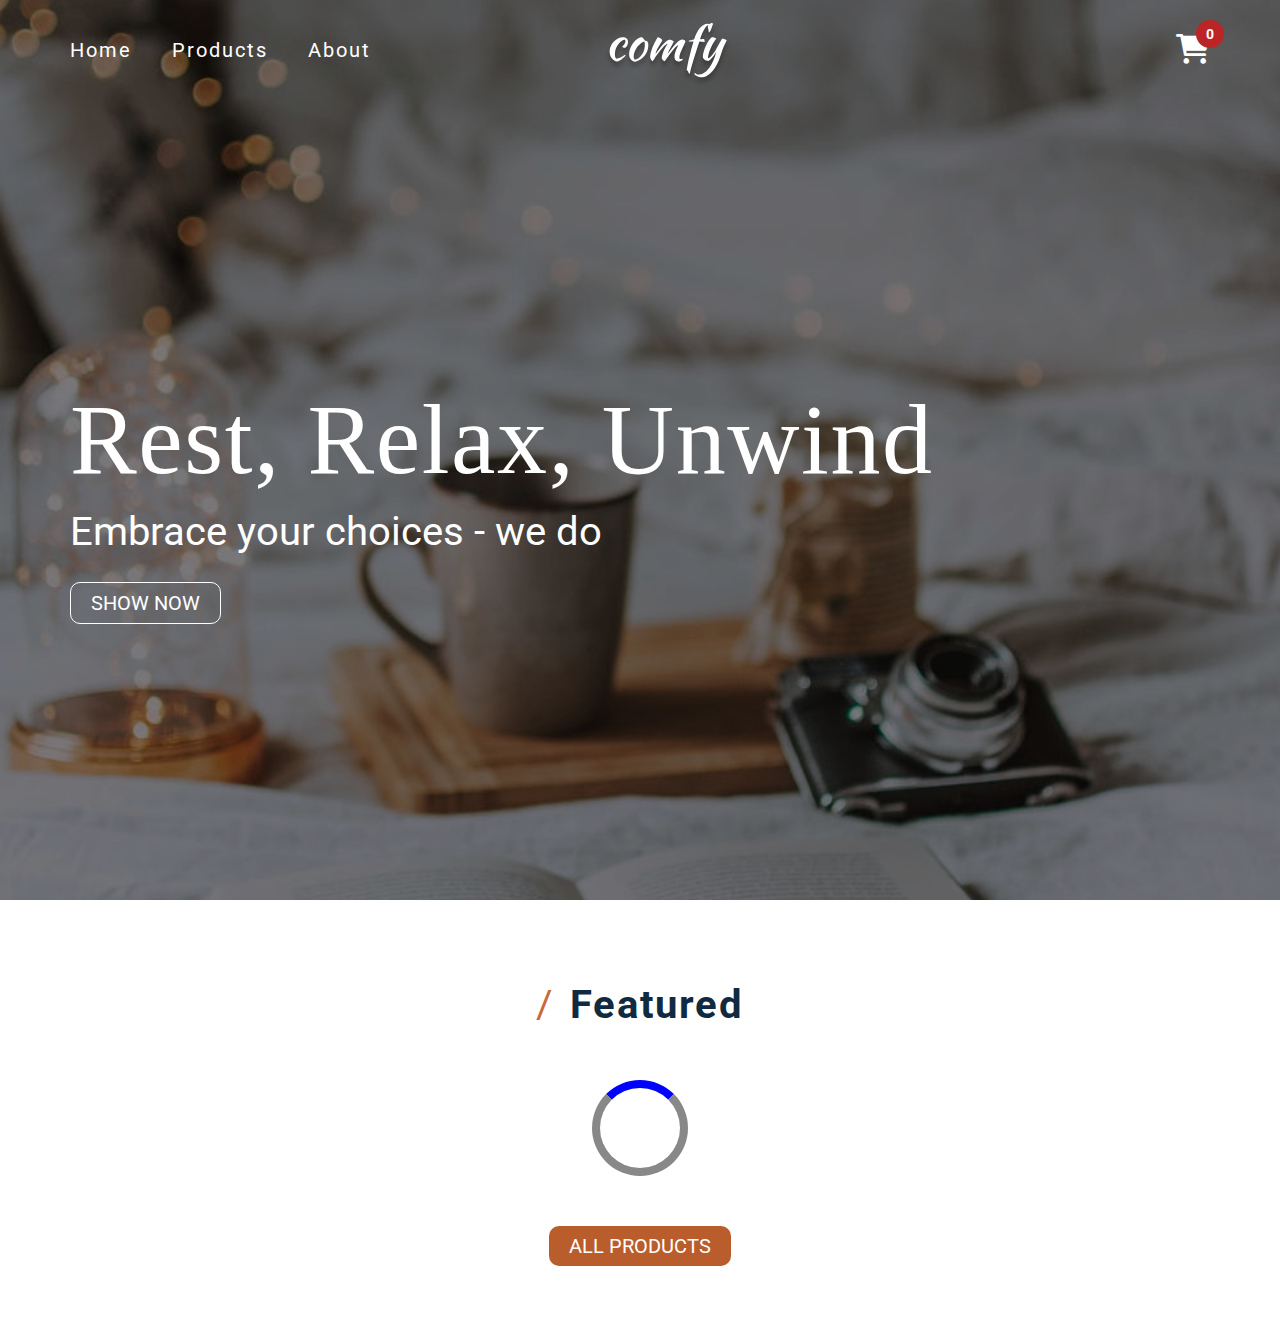
<file: index.html>
<!DOCTYPE html>
<html lang="en">
<head>
    <meta charset="UTF-8">
    <meta http-equiv="X-UA-Compatible" content="IE=edge">
    <meta name="viewport" content="width=device-width, initial-scale=1.0">
    <title>khaled</title>
    <link rel="stylesheet" href="/normal.css">
    <link rel="stylesheet" href="/main.css">
    <link rel="preconnect" href="https://fonts.googleapis.com">
    <link rel="preconnect" href="https://fonts.gstatic.com" crossorigin>
    <link href="https://fonts.googleapis.com/css2?family=Cairo:wght@200;300;500;600;700&family=Open+Sans:ital,wght@0,300;0,400;0,700;1,300;1,500;1,600&family=Roboto:ital,wght@0,100;0,300;0,400;0,500;1,100&display=swap" rel="stylesheet">
    <link rel="stylesheet" href="/all.min.css">
</head>
<body>
  <div class="main-section">
    <div class="overlay"></div>
    <div class="container">
      <nav>
        <div class="burger">
          <i class="fa-solid fa-bars"></i>
        </div>
        <div class="overlay-po"></div>
        <ul class="links">
          <i class="fa-solid fa-xmark " id="nav-close"></i>
          <li><a href="/index.html">Home</a></li>
          <li><a href="/allProductes.html">Products</a></li>
          <li><a href="/about.html">About</a></li>
        </ul>
        <div class="log">
          <img src="/img/logo-white.svg" alt="">
        </div>
        <div class="cart">
          <div class="car">
            <span class="count">0</span>
            <i  class="cart-btn fa-solid fa-cart-shopping"></i>
          </div>
        </div>
      </nav>
      <div class="hero">
        <h1>Rest, Relax, Unwind</h1>
        <p>Embrace your choices - we do</p>
        <a href="/allProductes.html">SHOW NOW</a>
      </div>
    </div>
  </div>
  <div class="featured">
    <div class="container">
      <h1><span>/</span>Featured</h1>
    <div class="feat-holder">
      
    </div>
    <a class="last-btn" href="/allProductes.html">ALL PRODUCTS</a>
    </div>
  </div>
  <div class="slid-overlay"></div>
  <div class="slid">
    <div class="heder">
      <i class="close-slid fa-solid fa-xmark"></i>
        <h2>Your Bag</h2>
    </div>
    <div class="holder">
        <!-- <div class="box">
            <div class="left-side">
                <img src="/img/cf460909.jfif" alt="">
            </div>
            <div class="midel-side">
                <p>High-Back Bench</p>
                <p>$9.99</p>
                <p class="remove">remove</p>
            </div>
            <div class="right-side">
                <i class="fa-solid fa-arrow-up"></i>
                <span class="pice">0</span>
                <i class="fa-solid fa-arrow-down"></i>
            </div>
        </div> -->
    </div>
    <div class="footer">
        <p>Total : $ <span class="tootle-amount">0</span></p>
        <button>CHECKOUT</button>
    </div>
  </div>
<script type="module" src="main.js" ></script>
</body>
</html>
</file>
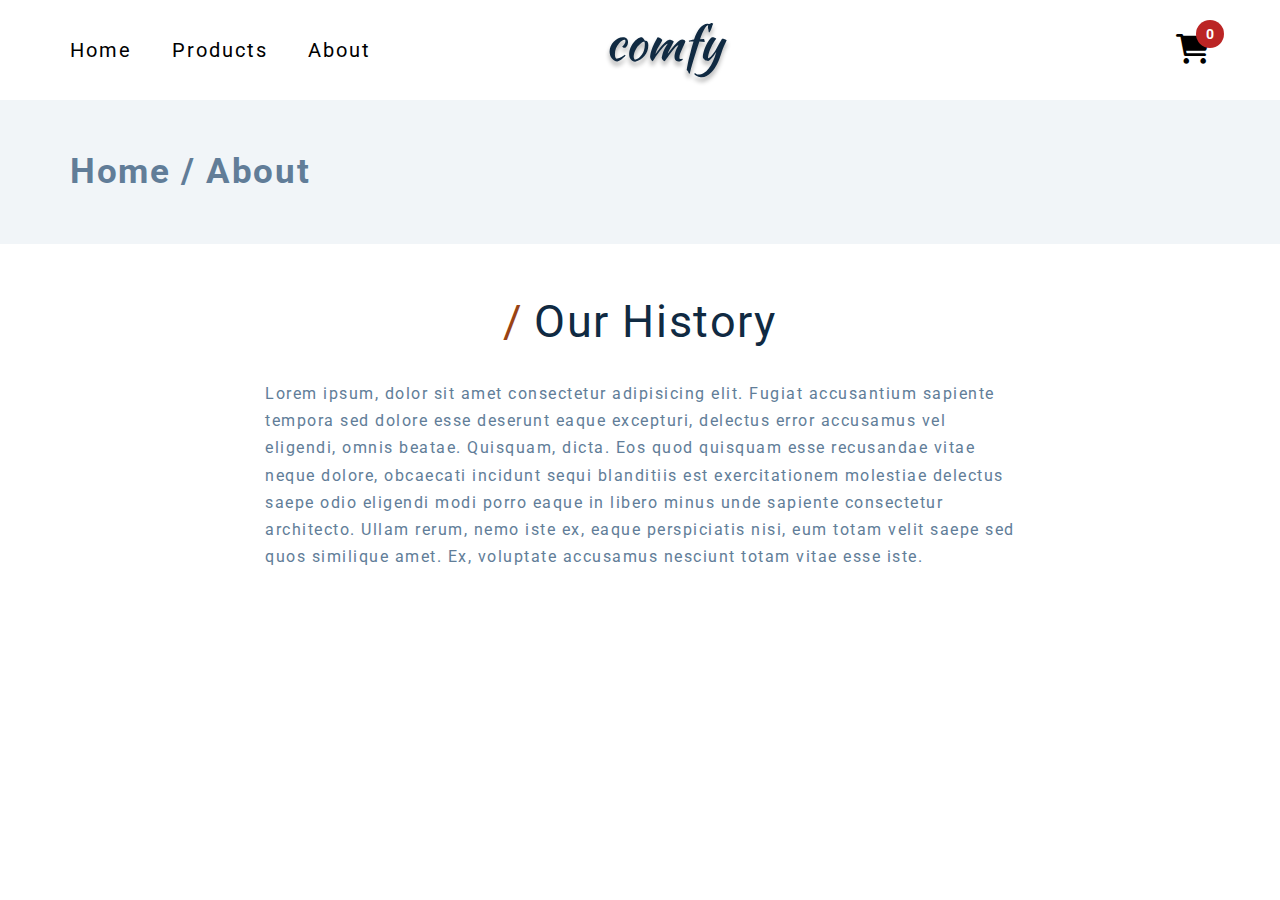
<file: about.html>
<!DOCTYPE html>
<html lang="en">
<head>
    <meta charset="UTF-8">
    <meta http-equiv="X-UA-Compatible" content="IE=edge">
    <meta name="viewport" content="width=device-width, initial-scale=1.0">
    <title>khaled</title>
    <link rel="stylesheet" href="/normal.css">
    <link rel="stylesheet" href="/main.css">
    <link rel="preconnect" href="https://fonts.googleapis.com">
    <link rel="preconnect" href="https://fonts.gstatic.com" crossorigin>
    <link href="https://fonts.googleapis.com/css2?family=Cairo:wght@200;300;500;600;700&family=Open+Sans:ital,wght@0,300;0,400;0,700;1,300;1,500;1,600&family=Roboto:ital,wght@0,100;0,300;0,400;0,500;1,100&display=swap" rel="stylesheet">
    <link rel="stylesheet" href="/all.min.css">
</head>
<body>
  <div class="main-section sec-section">
    <div class="overlay"></div>
    <div class="container">
      <nav class="nav-sec-section">
        <div class="burger">
          <i class="fa-solid fa-bars"></i>
        </div>
        <div class="overlay-po"></div>
        <ul class="links">
          <i class="fa-solid fa-xmark " id="nav-close"></i>
          <li><a href="/index.html">Home</a></li>
          <li><a href="/allProductes.html">Products</a></li>
          <li><a href="">About</a></li>
        </ul>
        <div class="log">
          <img src="/img/logo-black.svg" alt="">
        </div>
        <div class="cart">
          <div class="car">
            <span class="count">0</span>
            <i  class="cart-btn fa-solid fa-cart-shopping"></i>
          </div>
        </div>
      </nav>
      
  </div>
  </div>
  <div class="heder-prod">
    <div class="container">
      <h1 class="prodct-big-title" >
        Home / About
    </h1>
    </div>
  </div>
  <div class="about">
    <h1><span>/</span>Our History</h1>
    <p>Lorem ipsum, dolor sit amet consectetur adipisicing elit. Fugiat accusantium sapiente tempora sed dolore esse deserunt eaque excepturi, delectus error accusamus vel eligendi, omnis beatae. Quisquam, dicta. Eos quod quisquam esse recusandae vitae neque dolore, obcaecati incidunt sequi blanditiis est exercitationem molestiae delectus saepe odio eligendi modi porro eaque in libero minus unde sapiente consectetur architecto. Ullam rerum, nemo iste ex, eaque perspiciatis nisi, eum totam velit saepe sed quos similique amet. Ex, voluptate accusamus nesciunt totam vitae esse iste.</p>
  </div>
  <div class="slid-overlay"></div>
  <div class="slid">
    <div class="heder">
        <i class="close-slid fa-solid fa-xmark"></i>
        <h2>Your Bag</h2>
    </div>
    <div class="holder">
        <!-- <div class="box">
            <div class="left-side">
                <img src="/img/cf460909.jfif" alt="">
            </div>
            <div class="midel-side">
                <p>High-Back Bench</p>
                <p>$9.99</p>
                <p class="remove">remove</p>
            </div>
            <div class="right-side">
                <i class="fa-solid fa-arrow-up"></i>
                <span class="pice">0</span>
                <i class="fa-solid fa-arrow-down"></i>
            </div>
        </div> -->
    </div>
    <div class="footer">
        <p>Total : $ <span class="tootle-amount">0</span></p>
        <button>CHECKOUT</button>
    </div>
  </div>
<script type="module" src="/about.js" ></script>
</body>
</html>
</file>
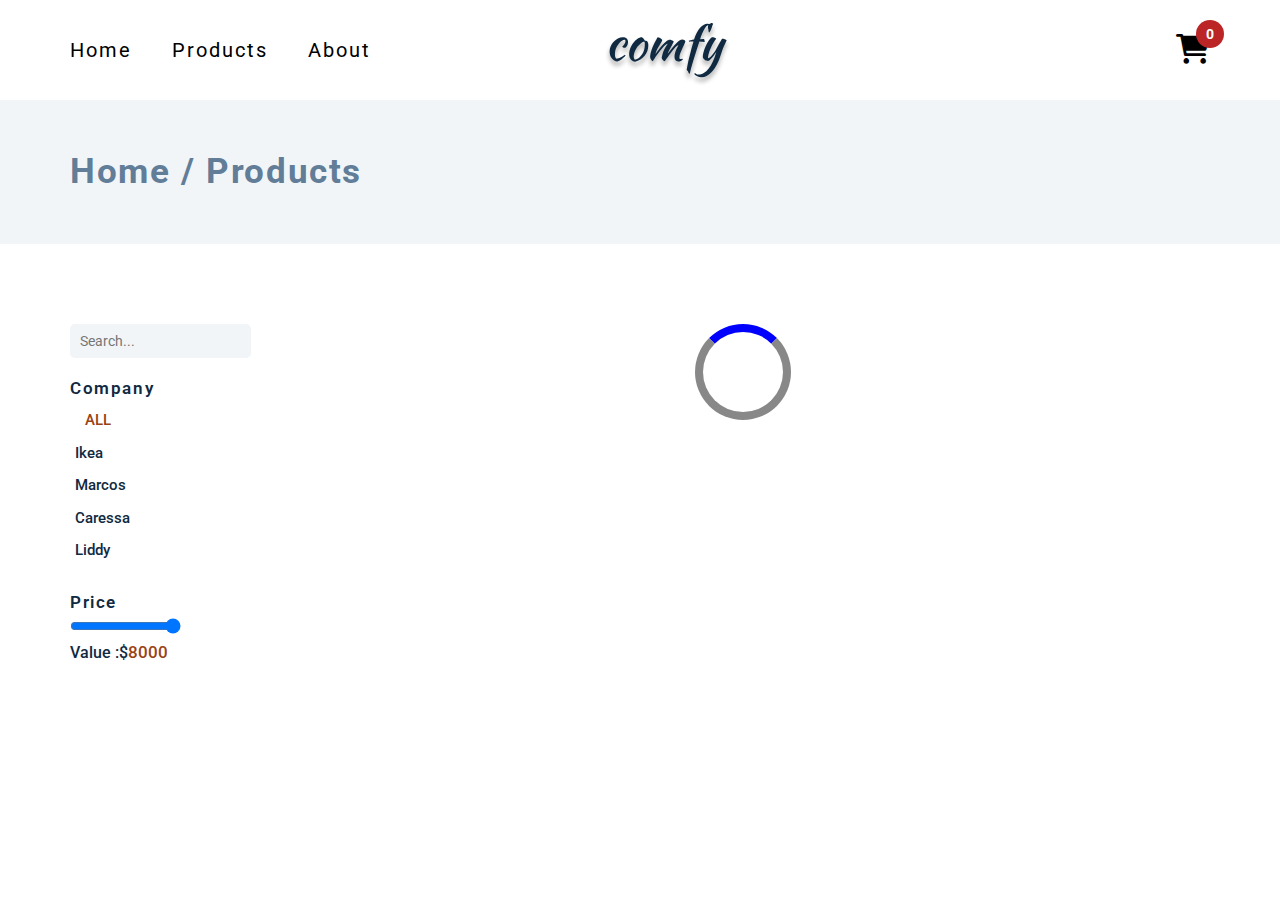
<file: allProductes.html>
<!DOCTYPE html>
<html lang="en">
<head>
    <meta charset="UTF-8">
    <meta http-equiv="X-UA-Compatible" content="IE=edge">
    <meta name="viewport" content="width=device-width, initial-scale=1.0">
    <title>khaled</title>
    <link rel="stylesheet" href="/normal.css">
    <link rel="stylesheet" href="/main.css">
    <link rel="preconnect" href="https://fonts.googleapis.com">
    <link rel="preconnect" href="https://fonts.gstatic.com" crossorigin>
    <link href="https://fonts.googleapis.com/css2?family=Cairo:wght@200;300;500;600;700&family=Open+Sans:ital,wght@0,300;0,400;0,700;1,300;1,500;1,600&family=Roboto:ital,wght@0,100;0,300;0,400;0,500;1,100&display=swap" rel="stylesheet">
    <link rel="stylesheet" href="/all.min.css">
</head>
<body>
  <div class="main-section sec-section">
    <div class="overlay"></div>
    <div class="container">
      <nav class="nav-sec-section">
        <div class="burger">
          <i class="fa-solid fa-bars"></i>
        </div>
        <div class="overlay-po"></div>
        <ul class="links">
          <i class="fa-solid fa-xmark " id="nav-close"></i>
          <li><a href="/index.html">Home</a></li>
          <li><a href="/allProductes.html">Products</a></li>
          <li><a href="/about.html">About</a></li>
        </ul>
        <div class="log">
          <img src="/img/logo-black.svg" alt="">
        </div>
        <div class="cart">
          <div class="car">
            <span class="count">0</span>
            <i  class="cart-btn fa-solid fa-cart-shopping"></i>
          </div>
        </div>
      </nav>
      
  </div>
  </div>
  <div class="heder-prod">
    <div class="container">
      <h1 class="prodct-big-title" >
        Home / Products
    </h1>
    </div>
  </div>
  <div class="all-products">
    <div class="container">
      <div class="left-sid">
        <div class="left-holder">
            <input type="text" placeholder="Search..." id="search">
        <h4>Company</h4>
        <ul class="filter">
          <li data-name="all" class="active">ALL</li>
          <li data-name="ikea" >Ikea</li>
          <li data-name="marcos">Marcos</li>
          <li data-name="caressa">Caressa</li>
          <li data-name="liddy">Liddy</li>
        </ul>
        <div class="range">
            <h4>price</h4>
            <input type="range" min="0" max="8000" id="num" value="8000" step="100">
            <p>Value :$<span class="number">8000</span></p>
        </div>
        </div>
      </div>
      <div class="right-side">
        <div class="prudects-holder">
                <!-- <div class="box">
                    <div class="image">
                      <img src="/img/cf460909.jfif" alt="">
                      <div class="icons">
                        <a href="/prodctInfo.html"><i class="fa-solid fa-magnifying-glass"></i></a>
                        <span class="cart-btn"><i class="fa-solid fa-cart-shopping"></i></span>
                      </div>
                    </div>
                    <div class="footer">
                      <p>High-Back Bench</p>
                      <span>$9.99</span>
                    </div>
                  </div> -->
        </div>
      </div>
    </div>
  </div>
  <div class="slid-overlay"></div>
  <div class="slid">
    <div class="heder">
      <i class="close-slid fa-solid fa-xmark"></i>
        <h2>Your Bag</h2>
    </div>
    <div class="holder">
        <!-- <div class="box">
            <div class="left-side">
                <img src="/img/cf460909.jfif" alt="">
            </div>
            <div class="midel-side">
                <p>High-Back Bench</p>
                <p>$9.99</p>
                <p class="remove">remove</p>
            </div>
            <div class="right-side">
                <i class="fa-solid fa-arrow-up"></i>
                <span class="pice">0</span>
                <i class="fa-solid fa-arrow-down"></i>
            </div>
        </div> -->
    </div>
    <div class="footer">
        <p>Total : $ <span class="tootle-amount">0</span></p>
        <button>CHECKOUT</button>
    </div>
  </div>
<script type="module" src="/allpro.js" ></script>
</body>
</html>
</file>
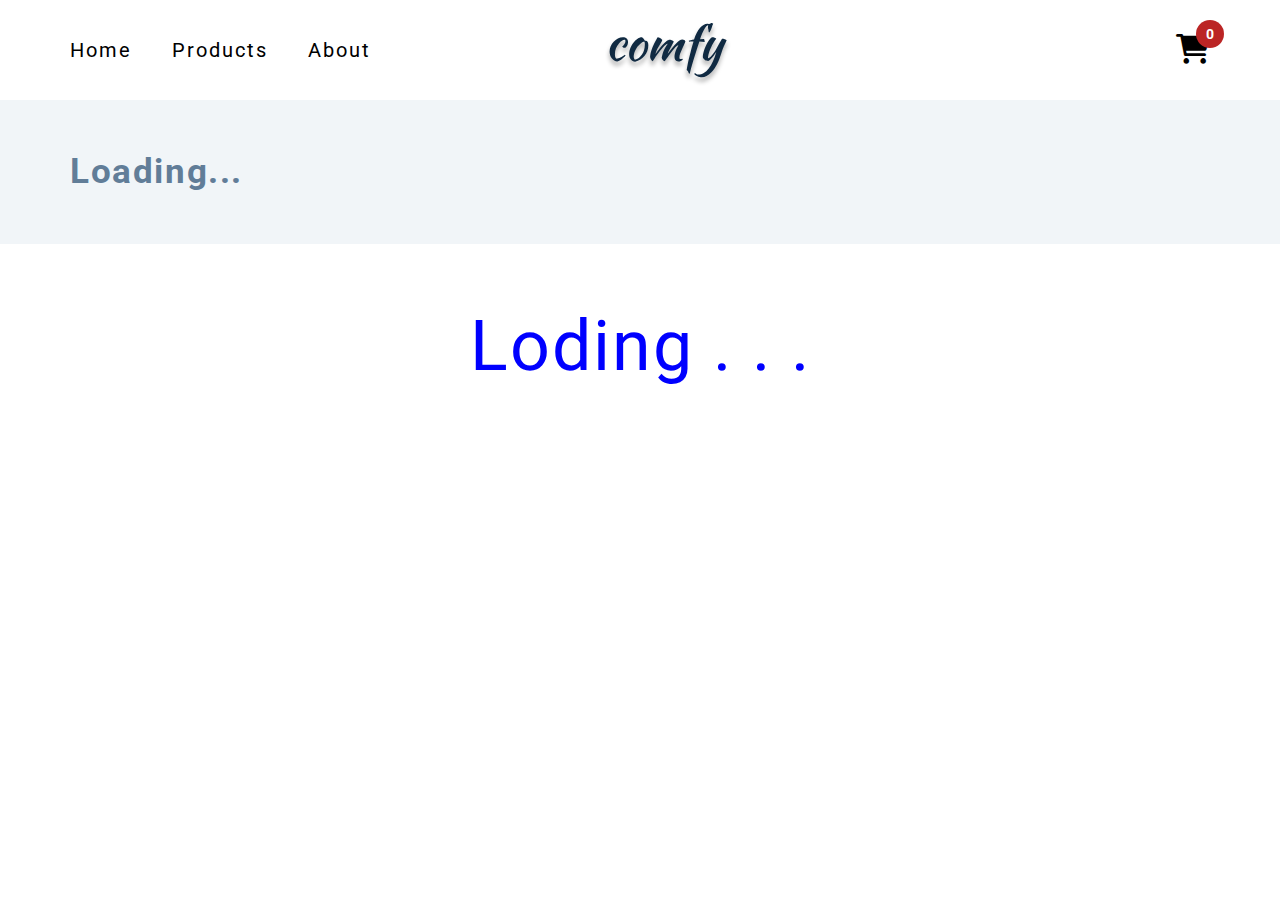
<file: prodctInfo.html>
<!DOCTYPE html>
<html lang="en">
<head>
    <meta charset="UTF-8">
    <meta http-equiv="X-UA-Compatible" content="IE=edge">
    <meta name="viewport" content="width=device-width, initial-scale=1.0">
    <title>khaled</title>
    <link rel="stylesheet" href="/normal.css">
    <link rel="stylesheet" href="/main.css">
    <link rel="preconnect" href="https://fonts.googleapis.com">
    <link rel="preconnect" href="https://fonts.gstatic.com" crossorigin>
    <link href="https://fonts.googleapis.com/css2?family=Cairo:wght@200;300;500;600;700&family=Open+Sans:ital,wght@0,300;0,400;0,700;1,300;1,500;1,600&family=Roboto:ital,wght@0,100;0,300;0,400;0,500;1,100&display=swap" rel="stylesheet">
    <link rel="stylesheet" href="/all.min.css">
</head>
<body>
  <div class="main-section sec-section">
    <div class="overlay"></div>
    <div class="container">
      <nav class="nav-sec-section">
        <div class="burger">
          <i class="fa-solid fa-bars"></i>
        </div>
        <div class="overlay-po"></div>
        <ul class="links">
          <i class="fa-solid fa-xmark " id="nav-close"></i>
          <li><a href="/index.html">Home</a></li>
          <li><a href="/allProductes.html">Products</a></li>
          <li><a href="/about.html">About</a></li>
        </ul>
        <div class="log">
          <img src="/img/logo-black.svg" alt="">
        </div>
        <div class="cart">
          <div class="car">
            <span class="count">0</span>
            <i  class="cart-btn fa-solid fa-cart-shopping"></i>
          </div>
        </div>
      </nav>
      
  </div>
  </div>
  <div class="heder-prod">
    <div class="container">
      <h1 class="prodct-big-title" >
        Loading...
    </h1>
    </div>
  </div>
  <div class="prod-info">
    <div class="container">
      <div class="box">
        <!-- <div class="left-side">
          <div class="image">
            <img src="/img/cf460909.jfif" alt="">
          </div>
        </div>
        <div class="right-side">
          <h3>High-Back Bench</h3>
          <p class="comp">BY IKEA</p>
          <span class="price">$9.99</span>
          <div class="colores">
            <span class="first"></span>
            <span class="second"></span>
          </div>
          <p class="desc">
            Cloud bread VHS hell of banjo bicycle rights jianbing umami mumblecore etsy 8-bit pok pok +1 wolf. Vexillologist yr dreamcatcher waistcoat, authentic chillwave trust fund. Viral typewriter fingerstache pinterest pork belly narwhal. Schlitz venmo everyday carry kitsch pitchfork chillwave iPhone taiyaki trust fund hashtag kinfolk microdosing gochujang live-edge

          </p>
          <button class="cart-btn">ADD TO CART</button>
        </div> -->
      </div>
    </div>
  </div>
  <div class="slid-overlay"></div>
  <div class="slid">
    <div class="heder">
      <i class="close-slid fa-solid fa-xmark"></i>
        <h2>Your Bag</h2>
    </div>
    <div class="holder">
        <!-- <div class="box">
            <div class="left-side">
                <img src="/img/cf460909.jfif" alt="">
            </div>
            <div class="midel-side">
                <p>High-Back Bench</p>
                <p>$9.99</p>
                <p class="remove">remove</p>
            </div>
            <div class="right-side">
                <i class="fa-solid fa-arrow-up"></i>
                <span class="pice">0</span>
                <i class="fa-solid fa-arrow-down"></i>
            </div>
        </div> -->
    </div>
    <div class="footer">
        <p>Total : $ <span class="tootle-amount">0</span></p>
        <button>CHECKOUT</button>
    </div>
  </div>
<script type="module" src="/product.js" ></script>
</body>
</html>
</file>
<file: main.css>
@import url('https://fonts.googleapis.com/css2?family=Kaushan+Script&display=swap');
/*
=============== 
Variables
===============
*/

:root {
  /* dark shades of primary color*/
  --clr-primary-1: hsl(21, 91%, 17%);
  --clr-primary-2: hsl(21, 84%, 25%);
  --clr-primary-3: hsl(21, 81%, 29%);
  --clr-primary-4: hsl(21, 77%, 34%);
  /* primary/main color */
  --clr-primary-5: hsl(21, 62%, 45%);
  /* lighter shades of primary color */
  --clr-primary-6: hsl(21, 57%, 50%);
  --clr-primary-7: hsl(21, 65%, 59%);
  --clr-primary-8: hsl(21, 80%, 74%);
  --clr-primary-9: hsl(21, 94%, 87%);
  --clr-primary-10: hsl(21, 100%, 94%);
  /* darkest grey - used for headings */
  --clr-grey-1: #102a42;
  --clr-grey-2: hsl(211, 39%, 23%);
  --clr-grey-3: hsl(209, 34%, 30%);
  --clr-grey-4: hsl(209, 28%, 39%);
  /* grey used for paragraphs */
  --clr-grey-5: hsl(210, 22%, 49%);
  --clr-grey-6: hsl(209, 23%, 60%);
  --clr-grey-7: hsl(211, 27%, 70%);
  --clr-grey-8: hsl(210, 31%, 80%);
  --clr-grey-9: hsl(212, 33%, 89%);
  --clr-grey-10: hsl(210, 36%, 96%);
  --clr-white: #fff;
  --clr-red-dark: hsl(360, 67%, 44%);
  --clr-red-light: hsl(360, 71%, 66%);
  --clr-green-dark: hsl(125, 67%, 44%);
  --clr-green-light: hsl(125, 71%, 66%);
  --clr-black: #222;

  --transition: all 0.3s linear;
  --spacing: 0.1rem;
  --radius: 0.25rem;
  --light-shadow: 0 5px 15px rgba(0, 0, 0, 0.1);
  --dark-shadow: 0 5px 15px rgba(0, 0, 0, 0.2);
  --max-width: 1170px;
  --fixed-width: 620px;
}
::after,
::before {
  margin: 0;
  padding: 0;
  box-sizing: border-box;
}
body {
  font-family: -apple-system, BlinkMacSystemFont, 'Segoe UI', Roboto, Oxygen,
    Ubuntu, Cantarell, 'Open Sans', 'Helvetica Neue', sans-serif;
  background: var(--clr-white);
  color: var(--clr-grey-1);
  line-height: 1.5;
  font-size: 0.875rem;
  position: relative;
}
ul {
  margin: 0;
  list-style-type: none;
}
a {
  text-decoration: none;
}
h1,
h2,
h3,
h4 {
  letter-spacing: var(--spacing);
  text-transform: capitalize;
  line-height: 1.25;
  margin-bottom: 0.75rem;
  font-weight: 400;
}
.container{
  padding-left: 15px;
  padding-right: 15px;
  margin-left: auto;
  margin-right: auto;
}
/* small */
@media (min-width: 768px){
  .container{
      width: 720px;
  }
}
/* midium */
@media (min-width: 992px){
  .container{
      width: 960px;
  }
}
/* large */
@media (min-width: 1200px){
  .container{
      width: 1140px;
  }
}
.loading{
  width: fit-content;
  margin: auto;
  font-size: 70px;
  letter-spacing: 2px;
  color: blue;
}
/* start herder */
.main-section{
  height: 100vh;
  background-image: url(/img/main-bcg.jpeg);
  background-position: center;
  background-size: cover;
  position: relative;
}
.main-section .overlay{
position: absolute;
background-color: #00000070;
width: 100%;
height: 100%;
top: 0;
left: 0;
}
.main-section .container{
  height: 100%;
  display: flex;
  flex-wrap: wrap;
}
.main-section nav{
  /* flex-basis: 100%; */
  width: 100%;
  position: relative;
  display: flex;
  justify-content: space-between;
  align-items: center;
  height: 90px;
  padding: 5px 0 ;
}

.main-section nav .links{
  display: flex;
  align-items: center;
  gap: 40px;
  padding: 0;
  margin: 0;
}
.main-section nav .links li{

}
.main-section nav .links li a{
  color: #fff;
  font-size: 20px;
  transition: var(--transition);
  letter-spacing: 2px;
}
.main-section nav .links li a:hover{
  color: var(--clr-primary-4);
}
.main-section nav .cart{
  width: 250px;
  text-align: end;
}
.main-section nav .cart .car{
  position: relative;
}
.main-section nav .cart .car .count{
  position: absolute;
  width: 28px;
  height: 28px;
  background-color: var(--clr-red-dark);
  color: #fff;
  display: grid;
  place-items: center;
  font-weight: bold;
  border-radius: 100%;
  top: -14px;
  right: -14px;
}

.main-section nav .cart .car i{
  font-size: 30px;
  color: #fff;
  cursor: pointer;
}

.burger{
 padding: 5px 20px;
 background-color: var(--clr-red-dark);
 border-radius: 20px;
 cursor: pointer;
 display: none;
}
.burger i{
  font-size: 23px;
  color: #fff;
}
#nav-close{
  display: none;
}
.main-section nav  .overlay-po{
 display: none;
}
@media (max-width: 768px){
  .main-section nav .links.active #nav-close{
    display: block;
    text-align: end;
    font-size: 30px;
    padding: 10px;
    cursor: pointer;
  }
  .burger{
    display: block;
  }
  .main-section nav .links{
    display: none
  }
  .main-section nav .links.active{
    display: block ;
    position: fixed;
    top: 50%;
    left: 50%;
    transform: translate(-50% , -50%);
    padding: 10px;
    height: 90%;
    width: 90%;
    border-radius: 10px;
    background-color: #fff;
    z-index: 100;
  }
  .main-section nav .links.active li{
    width: fit-content;
    margin-top: 50px;
    padding-left: 30px;
    transition:var(--transition);
  }
  .main-section nav .links.active li:hover{
    margin-left: 30px;
  }
  .main-section nav .links.active li:hover a{
    color: var(--clr-primary-1);
  }
  .main-section nav .links.active li a{
   color: black;

  }
  .main-section nav  .overlay-po.active{
    display: block;
    position: fixed;
    width: 100%;
    height:100% ;
    top: 0;
    left: 0;
    background-color: #000000b0;
    z-index: 99;
  }
}

@media (max-width: 992px){
  .main-section nav .cart{
    width: fit-content;
  }
}
.sec-section{
  background-image: var(--transition);
  height: 100px;
}
.sec-section .overlay{
  display: none;
}
.sec-section nav .links li a{
  color: black;
}
.sec-section nav .cart .car i{
  color: black;
}
/* start hero */
.main-section .hero{
  position: relative;
}
.main-section .hero h1{
  font-size: 100px;
  color: #fff;
  margin-top: 0;
  font-family: fantasy;
  margin-bottom: 0px;
}
.main-section .hero p{
  font-size: 40px;
  color: #fff;
  margin-top: 0;
  margin-bottom: 20px;
}
.main-section .hero a{
  display: block;
  width: fit-content;
  border: 1px solid white;
  font-size: 20px;
  padding: 5px 20px;
  color: white;
  border-radius: 10px;
  transition: var(--transition);
}
.main-section .hero a:hover{
  background-color: #fff;
  color: var(--clr-primary-4);
}
/* end hero */
/* start featured */
.featured{
 padding-top: 80px;
 padding-bottom: 20px;
}
.featured h1{
  text-align: center;
  font-size: 40px;
  margin-top: 0;
  margin-bottom: 50px;
  font-weight: bold;
}
.featured h1 span{
  margin-right: 15px;
  font-weight: normal;
  color: var(--clr-primary-6);
}
.featured .feat-holder{
  display: grid;
  grid-template-columns: repeat(auto-fill , minmax(360px , 1fr));
  gap: 10px;

}
.featured .feat-holder .box{

}
.featured .feat-holder .box .image{
  width: 100%;
  border-radius: 6px;
  position: relative;
}
.featured .feat-holder .box .image img{
  max-width: 100%;
  aspect-ratio: 1.8;
  border-radius: 6px;
}
.featured .feat-holder .box .icons{
  position: absolute;
  display: flex;
  align-items: center;
  justify-content: center;
  gap: 30px;
  top: 50%;
  left: 50%;
  transform: translate(-50%,-50%);
  opacity: 0;
  z-index: -1;
  transition: var(--transition);
}
.featured .feat-holder .box .image:hover .icons{
  opacity: 1;
  z-index: 1;
}
.featured .feat-holder .box .icons a,
.featured .feat-holder .box .icons .addcart-btn{
  padding: 10px;
  border-radius: 100%;
  background-color: var(--clr-primary-6);
  cursor: pointer;
}
.featured .feat-holder .box .icons a i,
.featured .feat-holder .box .icons .addcart-btn i{
  font-size: 18px;
  color: white;
  
}
.featured .feat-holder .box .footer{
  text-align: center;
}
.featured .feat-holder .box .footer p{
  font-size: 20px;
  color: #777;
  margin-top: 8px;
  margin-bottom: 0;
}
.featured .feat-holder .box .footer span{
  font-size: 16px;
  font-weight: bold;
  color: #444;
}
.featured .last-btn{
  width: fit-content;
  display: block;
  margin: auto;
  margin-bottom: 50px;
  padding: 5px 20px;
  border-radius: 10px;
  background-color: var(--clr-primary-5);
  color: #fff;
  font-size: 20px;
  transition: var(--transition);
}
.featured .last-btn:hover{
  background-color: var(--clr-primary-7);
}
/* end featured */
/* start product info */
.heder-prod{
  padding: 50px 0;
  background-color: #f1f5f8;
}
.heder-prod h1{
  color: #617d98;
  font-weight: bold;
  font-size: 35px;
  margin: 0;
}
.prod-info{
  margin-top: 50px;
 padding-bottom: 50px;
}
.prod-info .box{
  display: flex;
  flex-wrap: wrap;
  justify-content: space-between;
}
.prod-info .box .left-side{
  flex-basis: 49%;
}
.prod-info .box .left-side .image{
  width: 100%;
  border-radius: 10px;
}
.prod-info .box .left-side .image img{
  max-width: 100%;
  aspect-ratio: 1.5;
  border-radius: 10px;
}
.prod-info .box .right-side{
  flex-basis: 49%;
}
.prod-info .box .right-side h3{
  margin-top: 0;
  font-size: 40px;
  margin-bottom: 10px;
}
.prod-info .box .right-side .comp{
  font-size: 20px;
  color: #999;
  font-weight: bold;
  margin-top: 0;
  letter-spacing: 2px;
}
.prod-info .box .right-side .price{
  font-size: 18px;
  font-weight: bold;
  color: #777;
  margin-bottom: 0;
}
.prod-info .box .right-side .colores{
  margin-top: 25px;
  display: flex;
  align-items: center;
  gap: 10px;
  margin-top: 25px;
}
.prod-info .box .right-side .colores span{
  width: 20px;
  height: 20px;
  border-radius: 100%;
  background-color: blue;
}
.prod-info .box .right-side .desc{
  margin-top: 25px;
  font-size: 16px;
  color: #777;
  padding-right: 100px;
  line-height: 1.7;
}
.prod-info .box .right-side button{
  padding: 5px 20px;
  border: none;
  color: #fff;
  background-color: var(--clr-primary-5);
  font-size: 20px;
  cursor: pointer;
  border-radius: 10px;
  margin-top: 25px;
}
/* end product info */
@media (max-width: 992px){
  .prod-info .box .left-side{
    flex-basis: 100%;
  }
  .prod-info .box .right-side{
    flex-basis: 100%;
  }
}

/* start all-productes */
.all-products{
  margin-top: 80px;
}
.all-products .container{
  display: flex;
  gap: 3%;
  flex-wrap: wrap;
}
.all-products .container .left-sid{
  flex-basis: 15%;
  position: relative;
}
.all-products .container .left-sid .left-holder{
  position: sticky;
  width: 100%;
  top: 20px;
  left: 0;
}
.all-products .container .left-sid .left-holder #search{
  width: 100%;
  padding: 9px 0px 9px 10px;
  border-radius: 5px;
  border: none;
  background-color:#f1f5f8;
  margin-bottom: 20px;
}
.all-products .container .left-sid .left-holder h4{
  margin: 0;
  font-size: 17px;
  font-weight: 600;
  margin-bottom: 10px;
}
.all-products .container .left-sid .left-holder ul{
  margin: 0;
  padding-left: 5px;
  margin-bottom: 30px;
}
.all-products .container .left-sid .left-holder ul li{
  font-size: 15px;
  padding: 0;
  margin-bottom: 10px;
  cursor: pointer;
  transition: var(--transition);
  width: fit-content;
  font-weight: 500;
}
.all-products .container .left-sid .left-holder ul li:hover{
  color: var(--clr-primary-4) ;
  margin-left: 10px;
}
.all-products .container .left-sid .left-holder ul li.active{
  color: var(--clr-primary-4);
  margin-left: 10px;
}
.all-products .container .left-sid .left-holder .range h4{
  margin: 0;
  margin-bottom: 5px;
}
.all-products .container .left-sid .left-holder .range input{
  width: 65%;
}
.all-products .container .left-sid .left-holder .range p{
  margin: 0;
  font-size: 16px;
  font-weight: 500;
}
.all-products .container .left-sid .left-holder .range .number{
  color:var(--clr-primary-4);
  font-size: 17px;
}


.all-products .container .right-side{
  flex-basis: 82%;
  
}
.all-products .container .right-side  .prudects-holder{
  display: grid;
  grid-template-columns: repeat(auto-fill,minmax(290px,1fr));
  gap: 15px;
}
.all-products .container .right-side .box .image{
  width: 100%;
  position: relative;
  transition: var(--transition);
  border-radius: 5px;
}
.all-products .container .right-side .box .image img{
  max-width: 100%;
  aspect-ratio: 1.6;
  border-radius: 5px;
}
.all-products .container .right-side .box .image .icons{
  position: absolute;
  top: 50%;
  left: 50%;
  transform: translate(-50% , -50%);
  transition: var(--transition);
  display: flex;
  flex-direction: row;
  align-items: center;
  gap: 10px;
  opacity: 0;
  z-index: -1;
}
.all-products .container .right-side .box .image:hover .icons{
  opacity: 1;
  z-index: 1;
}
.all-products .container .right-side .box .image .icons a,
.all-products .container .right-side .box .image .icons .addcart-btn{
  display: block;
  width: 35px;
  height: 35px;
  background-color: var(--clr-primary-5);
  border-radius: 100%;
  font-size: 16px;
  color: white;
  display: grid;
  place-items: center;
  cursor: pointer;
}
.all-products .container .right-side .box .footer{
  text-align: center;
}
.all-products .container .right-side .box .footer p{
  margin-top: 5px;
  font-size: 15px;
  letter-spacing: 2px;
  margin-bottom: 0;
  color: #888;
}
.all-products .container .right-side .box .footer span{
  font-weight: bold;
  font-size: 15px;
}
.elert{
  font-size: 25px;
  width: 500px;
  align-self: center;
  margin: 80px 0 0 20px;
}
@media (max-width: 768px){
  .all-products .container .left-sid{
    flex-basis: 30%;
    margin-bottom: 50px;
  }
  .all-products .container .right-side{
    flex-basis: 100%;
  }
  .elert{
    font-size: 18px;
    width: 350px;
    margin-left: 10px;
    margin-top: 0;
  }
}
.about{
  max-width: 750px;
  margin: auto;
  margin-top: 50px;
  padding-bottom: 71px;
}
.about h1{
  text-align: center;
  font-size: 45px;
  margin-bottom: 30px;
}
.about h1 span{
  margin-right: 10px;
  color: var(--clr-primary-4);
}
.about p{
  font-size: 16px;
  line-height: 1.7;
  letter-spacing: 1.5px;
  color: var(--clr-grey-5);
}
.slid{
  position: fixed;
  top: 0;
  right: 0;
  height: 100%;
  width: 400px;
  background-color: #f1f5f8;
  display: flex;
  flex-direction: column;
  padding: 20px;
  overflow-y: scroll;
  gap: 15px;
  transition: var(--transition);
  transform: translateX(450px);
  z-index: 10000;
}
.slid.active{
  transform: translateX(0);
}
.slid .heder{
  /* height: 12%; */
}
.slid .heder i{
  font-size: 35px;
  font-weight: bold;
  color: #777;
  cursor: pointer;
}
.slid .heder h2{
  text-align: center;
  letter-spacing: 2px;
  font-size: 22px;
  font-family:'FontAwesome';
  font-weight: bold;
  margin-bottom: 0;
}
.slid .holder{
  
  /* height: 68%; */
  margin-top: 20px;
  display: flex;
  flex-direction: column;
  gap: 20px;
}
.slid .holder .box{
  display: flex;
  min-height: 87px;
}
.slid .holder .box .left-side{
  flex-basis: 40%;
  border-radius: 5px;
}
.slid .holder .box .left-side img{
 max-width: 100%;
 aspect-ratio: 1.5;
 border-radius: 5px;
}
.slid .holder .box .midel-side{
  flex-basis: 50%;
  padding-left: 20px;
}
.slid .holder .box .midel-side p{
  margin-top: 0;
  margin-bottom: 5px;
  font-size: 16px;
}
.slid .holder .box .midel-side .remove{
  color: #888;
  cursor: pointer;
}
.slid .holder .box .right-side{
  flex-basis: 10% ;
  display: flex;
  flex-direction: column;
  gap: 10px;
  align-items: center;
}
.slid .holder .box .right-side i{
  font-size: 18px;
  cursor: pointer;
}
.slid .holder .box .right-side .pice{
  font-size: 18px;
}
.slid .footer{
  /* flex-basis: 14%; */
  text-align: center;
  margin-bottom: 40px;
  margin-top: 30px;
}
.slid .footer p{
  margin-top: 0;
  font-family: 'FontAwesome' ;
  font-size: 19px;
  margin-bottom: 10px;
}
.slid .footer button{
  padding: 7px 90px;
  border: none;
  border-radius: 5px;
  background-color: var(--clr-primary-4);
  color: white;
  cursor: pointer;
}
.slid-overlay{
  position: absolute;
  top: 0;
  left: 0;
  background-color: #0000009e;
  width: 100%;
  height: 100%;
  display: none;
}
.slid-overlay.active{
  display: block;
}
.lodser{
  width: 80px;
  height: 80px;
  border: 8px solid #888;
  border-top-color:#0000ff ;
  border-radius: 100%;
  animation: rot linear infinite .6s;
  grid-column: 2;
  margin: auto;
  margin-bottom: 50px;
}

@keyframes rot {
  from{
    transform: rotate(0);
  }
  to{
    transform: rotate(360deg);
  }
}
.loder{
  width: 80px;
  height: 80px;
  border: 8px solid #888;
  border-top-color:blue ;
  border-radius: 100%;
  animation: rot linear infinite .6s;
  margin: auto;
  margin-bottom: 30px;
  grid-column: 2;
}
/* end all-productes */
</file>
<file: normal.css>
/*! normalize.css v8.0.1 | MIT License | github.com/necolas/normalize.css */

/* Document
   ========================================================================== */

/**
 * 1. Correct the line height in all browsers.
 * 2. Prevent adjustments of font size after orientation changes in iOS.
 */

 html {
    line-height: 1.15; /* 1 */
    -webkit-text-size-adjust: 100%; /* 2 */
  }
  
  /* Sections
     ========================================================================== */
  
  /**
   * Remove the margin in all browsers.
   */
  
  body {
    margin: 0;
  }
  
  /**
   * Render the `main` element consistently in IE.
   */
  
  main {
    display: block;
  }
  
  /**
   * Correct the font size and margin on `h1` elements within `section` and
   * `article` contexts in Chrome, Firefox, and Safari.
   */
  
  h1 {
    font-size: 2em;
    margin: 0.67em 0;
  }
  
  /* Grouping content
     ========================================================================== */
  
  /**
   * 1. Add the correct box sizing in Firefox.
   * 2. Show the overflow in Edge and IE.
   */
  
  hr {
    box-sizing: content-box; /* 1 */
    height: 0; /* 1 */
    overflow: visible; /* 2 */
  }
  
  /**
   * 1. Correct the inheritance and scaling of font size in all browsers.
   * 2. Correct the odd `em` font sizing in all browsers.
   */
  
  pre {
    font-family: monospace, monospace; /* 1 */
    font-size: 1em; /* 2 */
  }
  
  /* Text-level semantics
     ========================================================================== */
  
  /**
   * Remove the gray background on active links in IE 10.
   */
  
  a {
    background-color: transparent;
  }
  
  /**
   * 1. Remove the bottom border in Chrome 57-
   * 2. Add the correct text decoration in Chrome, Edge, IE, Opera, and Safari.
   */
  
  abbr[title] {
    border-bottom: none; /* 1 */
    text-decoration: underline; /* 2 */
    text-decoration: underline dotted; /* 2 */
  }
  
  /**
   * Add the correct font weight in Chrome, Edge, and Safari.
   */
  
  b,
  strong {
    font-weight: bolder;
  }
  
  /**
   * 1. Correct the inheritance and scaling of font size in all browsers.
   * 2. Correct the odd `em` font sizing in all browsers.
   */
  
  code,
  kbd,
  samp {
    font-family: monospace, monospace; /* 1 */
    font-size: 1em; /* 2 */
  }
  
  /**
   * Add the correct font size in all browsers.
   */
  
  small {
    font-size: 80%;
  }
  
  /**
   * Prevent `sub` and `sup` elements from affecting the line height in
   * all browsers.
   */
  
  sub,
  sup {
    font-size: 75%;
    line-height: 0;
    position: relative;
    vertical-align: baseline;
  }
  
  sub {
    bottom: -0.25em;
  }
  
  sup {
    top: -0.5em;
  }
  
  /* Embedded content
     ========================================================================== */
  
  /**
   * Remove the border on images inside links in IE 10.
   */
  
  img {
    border-style: none;
  }
  
  /* Forms
     ========================================================================== */
  
  /**
   * 1. Change the font styles in all browsers.
   * 2. Remove the margin in Firefox and Safari.
   */
  
  button,
  input,
  optgroup,
  select,
  textarea {
    font-family: inherit; /* 1 */
    font-size: 100%; /* 1 */
    line-height: 1.15; /* 1 */
    margin: 0; /* 2 */
  }
  
  /**
   * Show the overflow in IE.
   * 1. Show the overflow in Edge.
   */
  
  button,
  input { /* 1 */
    overflow: visible;
  }
  
  /**
   * Remove the inheritance of text transform in Edge, Firefox, and IE.
   * 1. Remove the inheritance of text transform in Firefox.
   */
  
  button,
  select { /* 1 */
    text-transform: none;
  }
  
  /**
   * Correct the inability to style clickable types in iOS and Safari.
   */
  
  button,
  [type="button"],
  [type="reset"],
  [type="submit"] {
    -webkit-appearance: button;
  }
  
  /**
   * Remove the inner border and padding in Firefox.
   */
  
  button::-moz-focus-inner,
  [type="button"]::-moz-focus-inner,
  [type="reset"]::-moz-focus-inner,
  [type="submit"]::-moz-focus-inner {
    border-style: none;
    padding: 0;
  }
  
  /**
   * Restore the focus styles unset by the previous rule.
   */
  
  button:-moz-focusring,
  [type="button"]:-moz-focusring,
  [type="reset"]:-moz-focusring,
  [type="submit"]:-moz-focusring {
    outline: 1px dotted ButtonText;
  }
  
  /**
   * Correct the padding in Firefox.
   */
  
  fieldset {
    padding: 0.35em 0.75em 0.625em;
  }
  
  /**
   * 1. Correct the text wrapping in Edge and IE.
   * 2. Correct the color inheritance from `fieldset` elements in IE.
   * 3. Remove the padding so developers are not caught out when they zero out
   *    `fieldset` elements in all browsers.
   */
  
  legend {
    box-sizing: border-box; /* 1 */
    color: inherit; /* 2 */
    display: table; /* 1 */
    max-width: 100%; /* 1 */
    padding: 0; /* 3 */
    white-space: normal; /* 1 */
  }
  
  /**
   * Add the correct vertical alignment in Chrome, Firefox, and Opera.
   */
  
  progress {
    vertical-align: baseline;
  }
  
  /**
   * Remove the default vertical scrollbar in IE 10+.
   */
  
  textarea {
    overflow: auto;
  }
  
  /**
   * 1. Add the correct box sizing in IE 10.
   * 2. Remove the padding in IE 10.
   */
  
  [type="checkbox"],
  [type="radio"] {
    box-sizing: border-box; /* 1 */
    padding: 0; /* 2 */
  }
  
  /**
   * Correct the cursor style of increment and decrement buttons in Chrome.
   */
  
  [type="number"]::-webkit-inner-spin-button,
  [type="number"]::-webkit-outer-spin-button {
    height: auto;
  }
  
  /**
   * 1. Correct the odd appearance in Chrome and Safari.
   * 2. Correct the outline style in Safari.
   */
  
  [type="search"] {
    -webkit-appearance: textfield; /* 1 */
    outline-offset: -2px; /* 2 */
  }
  
  /**
   * Remove the inner padding in Chrome and Safari on macOS.
   */
  
  [type="search"]::-webkit-search-decoration {
    -webkit-appearance: none;
  }
  
  /**
   * 1. Correct the inability to style clickable types in iOS and Safari.
   * 2. Change font properties to `inherit` in Safari.
   */
  
  ::-webkit-file-upload-button {
    -webkit-appearance: button; /* 1 */
    font: inherit; /* 2 */
  }
  
  /* Interactive
     ========================================================================== */
  
  /*
   * Add the correct display in Edge, IE 10+, and Firefox.
   */
  
  details {
    display: block;
  }
  
  /*
   * Add the correct display in all browsers.
   */
  
  summary {
    display: list-item;
  }
  
  /* Misc
     ========================================================================== */
  
  /**
   * Add the correct display in IE 10+.
   */
  
  template {
    display: none;
  }
  
  /**
   * Add the correct display in IE 10.
   */
  
  [hidden] {
    display: none;
  }
</file>
